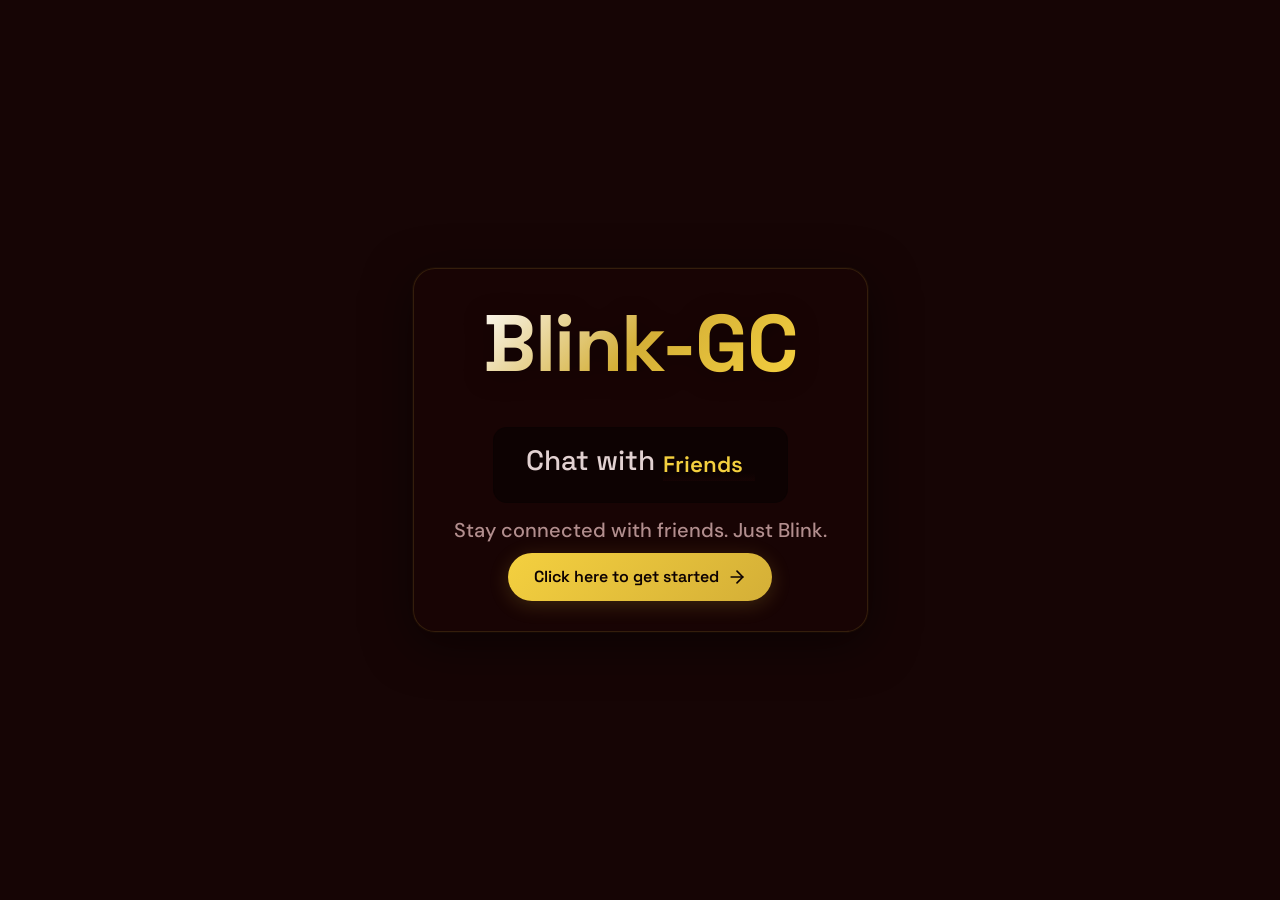
<file: public/index.html>
<!doctype html>
<html lang="en">
  <head>
    <meta charset="UTF-8" />
    <meta name="viewport" content="width=device-width, initial-scale=1.0" />
    <title>Blink-GC</title>
    <link rel="preconnect" href="https://fonts.googleapis.com" />
    <link rel="preconnect" href="https://fonts.gstatic.com" crossorigin />
    <link
      href="https://fonts.googleapis.com/css2?family=Inter:wght@300;400;500;600;700&family=Outfit:wght@400;600;800&display=swap"
      rel="stylesheet"
    />
    <link
      href="https://cdn.jsdelivr.net/npm/bootstrap@5.3.8/dist/css/bootstrap.min.css"
      rel="stylesheet"
      integrity="sha384-sRIl4kxILFvY47J16cr9ZwB07vP4J8+LH7qKQnuqkuIAvNWLzeN8tE5YBujZqJLB"
      crossorigin="anonymous"
    />
    <link rel="stylesheet" href="style.css" />
  </head>

  <body id="blink">
    <div class="blink-content glass-card">
      <h1 class="brand">Blink-GC</h1>
      <div class="card">
        <div class="loader">
          <h3>Chat with</h3>
          <div class="words">
            <span class="word">Friends</span>
            <span class="word">Malik</span>
            <span class="word">Funmi</span>
            <span class="word">Pampam</span>
            <span class="word">Idris</span>
            <span class="word">Halima</span>
          </div>
        </div>
      </div>
      <!-- <h2>Stay Connected. <br>Just Blink.</h2> -->
      <h2 class="tagline">Stay connected with friends. Just Blink.</h2>
      <div class="b1">
         <button class="btn-primary" onclick="window.location.href='/login.html'">Click here to get started
           <svg width="20" height="20" viewBox="0 0 24 24" fill="none" stroke="currentColor" stroke-width="2" stroke-linecap="round" stroke-linejoin="round">
            <line x1="5" y1="12" x2="19" y2="12"></line>
            <polyline points="12 5 19 12 12 19"></polyline>
           </svg>
          </button>
      </div>

    <script
      src="https://cdn.jsdelivr.net/npm/bootstrap@5.3.8/dist/js/bootstrap.bundle.min.js"
      integrity="sha384-FKyoEForCGlyvwx9Hj09JcYn3nv7wiPVlz7YYwJrWVcXK/BmnVDxM+D2scQbITxI"
      crossorigin="anonymous"
    ></script>
  </body>
</html>
</file>
<file: public/style.css>
@import url('https://fonts.googleapis.com/css2?family=DM+Sans:ital,opsz,wght@0,9..40,300;400;500;600;700&family=Space+Grotesk:wght@400;500;600;700&display=swap');

:root {
  --bg-main: #400a0f;
  --font-heading: "Outfit", sans-serif;
  --font-body: "Inter", sans-serif;
  --transition: 0.3s cubic-bezier(0.4, 0, 0.2, 1);
  --text-main: #f9fafb;
  --button-bg: #f2d9a0;
  --button-hover: #c7963e;
  --text-color: white;
  --border-color: rgba(242, 217, 160, 0.2);
  --bg-deep:       #0d0202; /* Near black burgundy */
  --bg-main:       #160505; /* Deep deep wine */
  --bg-raised:     #250909; /* Deep burgundy */
  --bg-glass:      rgba(26, 5, 5, 0.7);
  --bg-glass-hover:rgba(45, 11, 11, 0.8);

  /* accent: Royal Gold */
  --amber-100:     #fffdf5;
  --amber-300:     #f4d03f;
  --amber-500:     #d4af37; /* Metallic Gold */
  --amber-700:     #b8860b; /* Dark Goldenrod */
  --amber-glow:    rgba(212, 175, 55, 0.2);

  /* neutral */
  --white:         #fdfbfb;
  --gray-100:      #e2d1d1;
  --gray-300:      #b28e8e;
  --gray-500:      #7c5c5c;
  --gray-700:      #452a2a;
  --gray-900:      #1a0505;

  /* semantic */
  --danger:        #ff4d4d;
  --success:       #00c853;

  /* typography */
  --font-display:  'Space Grotesk', system-ui, sans-serif;
  --font-body:     'DM Sans', system-ui, sans-serif;

  /* sizing */
  --radius-sm:     8px;
  --radius-md:     14px;
  --radius-lg:     22px;
  --radius-full:   9999px;

  /* motion */
  --ease-out:      cubic-bezier(0.16, 1, 0.3, 1);
  --ease-spring:   cubic-bezier(0.34, 1.56, 0.64, 1);
  --duration-fast: 0.18s;
  --duration-med:  0.35s;
  --duration-slow: 0.6s;

  /* glass */
  --glass-blur:    24px; /* Increased blur for more "premium" feel */
  --glass-border:  1px solid rgba(212, 175, 55, 0.15);
  --glass-shadow:  0 12px 48px rgba(0, 0, 0, 0.5), 0 0 0 1px rgba(212, 175, 55, 0.05);
}

*, *::before, *::after {
  margin: 0; padding: 0; box-sizing: border-box;
}

html {
  font-size: 16px;
  -webkit-font-smoothing: antialiased;
  -moz-osx-font-smoothing: grayscale;
}
#blink {
  background: var(--bg-main);
  font-family: var(--font-body);
  height: 100vh;
  display: flex;
  align-items: center;
  justify-content: center;
  overflow: hidden;
  color: white;
}
.blink-content {
  display: flex;
  flex-direction: column;
  justify-content: center;
  align-items: center;
  padding: 30px 40px;
  border-radius: 15px;
  margin: 0 16px;
  border: 1px solid rgba(255, 255, 255, 0.2);
  box-shadow: 0 0 60px rgba(242, 217, 160, 0.15);
    
}
 .brand {
  font-family: var(--font-display);
  font-size: clamp(3rem, 8vw, 5rem); /*for fluidity with screen size(minimum, preferred, maximum */
  font-weight: 700;
  letter-spacing: -1.5px;
  background: linear-gradient(135deg, var(--white) 0%, var(--amber-500) 50%, var(--amber-300) 100%);
  -webkit-background-clip: text;
  background-clip: text;
  -webkit-text-fill-color: transparent;
  line-height: 1.1;
  filter: drop-shadow(0 4px 12px rgba(0,0,0,0.3));
}

.tagline {
  font-family: var(--font-body);
  font-size: clamp(1rem, 2.5vw, 1.25rem);
  color: var(--gray-300);
  margin-top: 0.75rem;
  line-height: 1.5;
}
.btn-primary {
  display: inline-flex;
  align-items: center;
  justify-content: center;
  gap: 8px;
  padding: 0.75rem 1.6rem;
  border-radius: var(--radius-full);
  font-family: var(--font-display);
  font-weight: 600;
  font-size: 1rem;
  border: none;
  cursor: pointer;
  background: linear-gradient(135deg, var(--amber-300), var(--amber-500));
  color: var(--bg-deep);
  box-shadow: 0 4px 20px var(--amber-glow);
  transition: transform var(--duration-fast) var(--ease-spring),
              box-shadow var(--duration-fast) var(--ease-out);
}
.btn-primary:hover {
  transform: translateY(-2px) scale(1.02);
  box-shadow: 0 8px 32px rgba(212, 175, 55, 0.4);
}
.btn-primary:active {
  transform: translateY(0) scale(0.98);
}
.card {
  margin-top: 2rem;
  padding: 1rem 2rem;
  border-radius: var(--radius-md);
  background-color: #0d0202;
}

.loader {
  display: flex;
  align-items: center;
  gap: 8px;
  font-family: var(--font-display);
  font-size: clamp(1.1rem, 3vw, 1.4rem);
  font-weight: 500;
  color: var(--gray-100);
  /* background-color: #160505; */
}

.words {
  overflow: hidden;
  height: 1.4em;
  position: relative;
}
.words::after {
  content: '';
  position: absolute; inset: 0;
  background: linear-gradient(to bottom,
    rgba(26, 5, 5, 0) 0%,
    rgba(26, 5, 5, 0) 75%,
    rgba(26, 5, 5, 0.6) 100%);
  pointer-events: none;
  z-index: 2;
}

.word {
  display: block;
  height: 1.4em;
  line-height: 1.4em;
  color: var(--amber-300);
  font-weight: 600;
  animation: spin_4991 5s infinite;
}

@keyframes spin_4991 {
  10% {
    -webkit-transform: translateY(-102%);
    transform: translateY(-104%);
  }

  25% {
    -webkit-transform: translateY(-100%);
    transform: translateY(-102%);
  }

  35% {
    -webkit-transform: translateY(-202%);
    transform: translateY(-204%);
  }

  50% {
    -webkit-transform: translateY(-200%);
    transform: translateY(-202%);
  }

  60% {
    -webkit-transform: translateY(-302%);
    transform: translateY(-304%);
  }

  75% {
    -webkit-transform: translateY(-300%);
    transform: translateY(-302%);
  }

  85% {
    -webkit-transform: translateY(-402%);
    transform: translateY(-404%);
  }

  100% {
    -webkit-transform: translateY(-400%);
    transform: translateY(-402%);
  }
}

.glass-card {
  background: var(--bg-glass);
  backdrop-filter: blur(var(--glass-blur));
  -webkit-backdrop-filter: blur(var(--glass-blur));
  border: var(--glass-border);
  border-radius: var(--radius-lg);
  box-shadow: var(--glass-shadow);
}
.auth-card {
  position: relative;
  z-index: 1;
  width: min(92vw, 420px);
  padding: 2rem 2rem 1.5rem;
}

.auth-card .auth-title {
  font-family: var(--font-display);
  font-size: 1.6rem;
  font-weight: 700;
  margin-bottom: 0.4rem;
  color: var(--white);
}
.auth-card .auth-subtitle {
  font-size: 0.9rem;
  color: var(--gray-300);
  margin-bottom: 1.5rem;
}

/* tab toggle */
.auth-tabs {
  display: flex;
  gap: 0;
  margin-bottom: 1.5rem;
  background: rgba(255, 255, 255, 0.04);
  border-radius: var(--radius-full);
  padding: 3px;
}
.auth-tab {
  flex: 1;
  padding: 0.55rem;
  text-align: center;
  font-family: var(--font-display);
  font-size: 0.85rem;
  font-weight: 600;
  color: var(--gray-300);
  border-radius: var(--radius-full);
  border: none;
  background: transparent;
  cursor: pointer;
  transition: all var(--duration-fast) var(--ease-out);
}
.auth-tab.active {
  background: rgba(212, 175, 55, 0.15);
  color: var(--amber-300);
  border-bottom: 2px solid var(--amber-500);
}

/* inputs */
.input-group {
  display: flex;
  flex-direction: column;
  margin-bottom: 1rem;
}
.input-group label {
  font-size: 0.8rem;
  font-weight: 500;
  color: var(--gray-300);
  margin-bottom: 6px;
  text-transform: uppercase;
  letter-spacing: 0.5px;
}
.input-group input {
  padding: 0.7rem 0.9rem;
  background: rgba(255, 255, 255, 0.04);
  border: 1px solid rgba(255, 255, 255, 0.08);
  border-radius: var(--radius-sm);
  color: var(--white);
  font-family: var(--font-body);
  font-size: 0.95rem;
  outline: none;
  transition: border-color var(--duration-fast) var(--ease-out),
              box-shadow var(--duration-fast) var(--ease-out);
}
.input-group input:focus {
  border-color: var(--amber-500);
  box-shadow: 0 0 0 3px var(--amber-glow);
}
.input-group input::placeholder {
  color: var(--gray-500);
}

.auth-submit-btn {
  width: 100%;
  margin-top: 0.5rem;
}

/* divider */
.auth-divider {
  display: flex;
  align-items: center;
  gap: 12px;
  margin: 1.2rem 0;
  color: var(--gray-500);
  font-size: 0.8rem;
}
.auth-divider::before,
.auth-divider::after {
  content: '';
  flex: 1;
  height: 1px;
  background: rgba(255, 255, 255, 0.06);
}

/* social buttons */
.social-btns {
  display: flex;
  flex-direction: column;
  gap: 10px;
}
.social-btn {
  display: flex;
  align-items: center;
  justify-content: center;
  gap: 10px;
  width: 100%;
  padding: 0.65rem;
  border-radius: var(--radius-sm);
  font-family: var(--font-body);
  font-size: 0.9rem;
  font-weight: 500;
  cursor: pointer;
  border: 1px solid rgba(255, 255, 255, 0.08);
  background: rgba(255, 255, 255, 0.03);
  color: var(--gray-100);
  transition: all var(--duration-fast) var(--ease-out);
}
.social-btn:hover {
  background: rgba(255, 255, 255, 0.07);
  border-color: rgba(255, 255, 255, 0.15);
}
.social-btn svg {
  width: 18px; height: 18px; flex-shrink: 0;
}

/* toast */
.toast {
  position: fixed;
  bottom: 24px;
  left: 50%;
  transform: translateX(-50%) translateY(100px);
  padding: 0.75rem 1.5rem;
  border-radius: var(--radius-full);
  font-family: var(--font-body);
  font-size: 0.85rem;
  font-weight: 500;
  z-index: 9999;
  opacity: 0;
  transition: all var(--duration-med) var(--ease-spring);
  pointer-events: none;
}
.toast.show {
  transform: translateX(-50%) translateY(0);
  opacity: 1;
}
.toast.toast-error {
  background: rgba(229, 62, 62, 0.9);
  color: white;
  backdrop-filter: blur(8px);
}
.toast.toast-success {
  background: rgba(56, 161, 105, 0.9);
  color: white;
  backdrop-filter: blur(8px);
}
a {
  text-decoration: none;
  /* color: white; */
}

.chat-container {
  position: relative;
  z-index: 1;
  display: flex;
  flex-direction: row; /* changed from column to support sidebar */
  width: min(96vw, 1100px); /* slightly wider for sidebar */
  height: 94vh;
  border-radius: var(--radius-lg);
  overflow: hidden;
  background: var(--bg-glass);
  backdrop-filter: blur(var(--glass-blur));
  -webkit-backdrop-filter: blur(var(--glass-blur));
  border: var(--glass-border);
  box-shadow: var(--glass-shadow);
}

.chat-main {
  display: flex;
  flex-direction: column;
  flex: 1;
  min-width: 0;
}

.chat-header {
  height: 60px;
  display: flex;
  align-items: center;
  padding: 0 1.25rem;
  gap: 12px;
  border-bottom: 1px solid rgba(255, 255, 255, 0.05);
  background: rgba(12, 12, 20, 0.5);
  backdrop-filter: blur(20px);
  -webkit-backdrop-filter: blur(20px);
  flex-shrink: 0;
}

.chat-header .room-info {
  display: flex;
  flex-direction: column;
}
.chat-header .room-name {
  font-family: var(--font-display);
  font-size: 1.15rem;
  font-weight: 700;
  color: var(--white);
  display: flex;
  align-items: center;
  gap: 6px;
}
.chat-header .room-name svg {
  color: var(--gray-500); width: 20px; height: 20px;
}

.online-badge {
  display: inline-flex;
  align-items: center;
  gap: 5px;
  font-size: 0.72rem;
  color: var(--gray-300);
  font-weight: 500;
}
.online-dot {
  width: 6px; height: 6px;
  background: var(--success);
  border-radius: 50%;
  animation: pulse 2s var(--ease-out) infinite;
}

@keyframes pulse {
  0%, 100% { opacity: 1; box-shadow: 0 0 0 0 rgba(56, 161, 105, 0.5); }
  50%      { opacity: 0.7; box-shadow: 0 0 0 6px rgba(56, 161, 105, 0); }
}

.chat-header .header-actions {
  display: flex;
  align-items: center;
  gap: 8px;
  margin-left: auto;
}

.avatar-btn {
  width: 36px; height: 36px;
  border-radius: 50%;
  object-fit: cover;
  aspect-ratio: 1/1;
  background: var(--gray-700);
  border: 2px solid rgba(240, 192, 64, 0.3);
  cursor: pointer;
  transition: border-color var(--duration-fast) var(--ease-out),
              transform var(--duration-fast) var(--ease-spring);
}
.avatar-btn:hover {
  border-color: var(--amber-300);
  transform: scale(1.06);
}
.btn-ghost {
  display: inline-flex;
  align-items: center;
  justify-content: center;
  gap: 6px;
  padding: 0.5rem 1rem;
  border-radius: var(--radius-full);
  font-family: var(--font-body);
  font-weight: 500;
  font-size: 0.85rem;
  cursor: pointer;
  background: transparent;
  color: var(--gray-300);
  border: none;
  transition: all var(--duration-fast) var(--ease-out);
}
.btn-ghost:hover {
  color: var(--white);
  background: rgba(255, 255, 255, 0.06);
}

.chat-messages {
  display: flex;
  flex-direction: column;
  flex: 1;
  overflow: hidden;
  min-height: 0;
}

#mesa {
  display: flex;
  flex-direction: column;
  gap: 4px;
  overflow-y: auto;
  flex: 1;
  min-height: 0;
  padding: 1rem 1rem 0.5rem;
}

#mesa::-webkit-scrollbar { width: 5px; }
#mesa::-webkit-scrollbar-track { background: transparent; }
#mesa::-webkit-scrollbar-thumb {
  background: var(--gray-700);
  border-radius: var(--radius-full);
}
#mesa::-webkit-scrollbar-thumb:hover { background: var(--gray-500); }

.skeleton-msg {
  display: flex;
  gap: 10px;
  padding: 8px 0;
  animation: shimmer 1.5s infinite;
}
.skeleton-avatar {
  width: 32px; height: 32px;
  border-radius: 50%;
  aspect-ratio: 1/1;
  background: var(--gray-700);
  flex-shrink: 0;
}
.skeleton-lines {
  display: flex;
  flex-direction: column;
  gap: 6px;
  flex: 1;
}
.skeleton-line {
  height: 12px;
  border-radius: 6px;
  background: var(--gray-700);
}
.skeleton-line:nth-child(1) { width: 30%; }
.skeleton-line:nth-child(2) { width: 70%; }
.skeleton-line:nth-child(3) { width: 50%; }

@keyframes shimmer {
  0%   { opacity: 0.5; }
  50%  { opacity: 0.25; }
  100% { opacity: 0.5; }
}

.msg-row {
  display: flex;
  gap: 8px;
  padding: 3px 0;
  animation: msgSlide var(--duration-med) var(--ease-spring) both;
}
.msg-row.sent {
  flex-direction: row-reverse;
}

@keyframes msgSlide {
  from { opacity: 0; transform: translateY(12px); }
  to   { opacity: 1; transform: translateY(0); }
}

.msg-avatar {
  width: 30px; height: 30px;
  border-radius: 50%;
  object-fit: cover;
  aspect-ratio: 1/1;
  background: var(--gray-700);
  border: 1px solid rgba(255, 255, 255, 0.05);
  flex-shrink: 0;
  margin-top: auto;
}

.msg-content {
  display: flex;
  flex-direction: column;
  max-width: 65%;
}
.msg-row.sent .msg-content {
  align-items: flex-end;
}

.msg-sender {
  font-size: 0.7rem;
  font-weight: 600;
  color: var(--gray-300);
  margin-bottom: 2px;
  padding: 0 4px;
}

.msg-bubble {
  position: relative;
  padding: 0.55rem 0.85rem;
  font-size: 0.9rem;
  line-height: 1.45;
  word-break: break-word;
  white-space: pre-wrap;
  border-radius: 16px 16px 16px 4px;
  background: var(--bg-raised);
  color: var(--gray-100);
  border: 1px solid rgba(255, 255, 255, 0.04);
}
.msg-row.sent .msg-bubble {
  background: linear-gradient(135deg, var(--amber-500), var(--amber-700));
  color: var(--white);
  border-radius: 16px 16px 4px 16px;
  border-color: transparent;
}

.msg-timestamp {
  font-size: 0.62rem;
  color: var(--gray-500);
  margin-top: 2px;
  padding: 0 4px;
}
.msg-row.sent .msg-timestamp {
  text-align: right;
}

/* message actions */
.msg-actions {
  display: none;
  gap: 4px;
  padding: 2px 4px;
}
.msg-row:hover .msg-actions,
.msg-row.active .msg-actions {
  display: flex;
}

.msg-action-btn {
  background: none;
  border: none;
  color: var(--gray-500);
  cursor: pointer;
  font-size: 0.72rem;
  padding: 2px 6px;
  border-radius: var(--radius-sm);
  transition: all var(--duration-fast) var(--ease-out);
}
.msg-action-btn:hover {
  color: var(--amber-300);
  background: rgba(240, 192, 64, 0.08);
}
.msg-action-btn.danger:hover {
  color: var(--danger);
  background: rgba(229, 62, 62, 0.08);
}

.edit-input {
  display: block;
  width: 100%;
  padding: 0.4rem 0.6rem;
  background: rgba(255, 255, 255, 0.05);
  border: 1px solid var(--amber-500);
  border-radius: var(--radius-sm);
  color: var(--white);
  font-family: var(--font-body);
  font-size: 0.9rem;
  outline: none;
}
.edit-actions {
  display: flex;
  gap: 6px;
  margin-top: 4px;
}


/* Reply Context */
.reply-context {
  font-size: 0.8rem;
  color: var(--gray-300);
  background: rgba(255, 255, 255, 0.04);
  padding: 4px 10px 4px 12px;
  border-left: 3px solid var(--amber-500);
  border-radius: 4px 12px 12px 4px;
  margin-bottom: 4px;
  cursor: pointer;
  display: inline-flex;
  align-items: center;
  gap: 6px;
  max-width: 100%;
  transition: background var(--duration-fast);
}
.msg-row.sent .reply-context {
  border-left: none;
  border-right: 3px solid var(--amber-500);
  border-radius: 12px 4px 4px 12px;
  padding: 4px 12px 4px 10px;
  flex-direction: row-reverse;
}
.msg-row.sent .reply-context-text {
  text-align: right;
}
.reply-context-name { font-weight: 700; color: var(--amber-300); flex-shrink: 0; }
.reply-context:hover { background: rgba(255, 255, 255, 0.08); }
.reply-context-text {
  overflow: hidden;
  white-space: nowrap;
  text-overflow: ellipsis;
  opacity: 0.85;
}

/* Reactions */
.msg-reactions {
  display: flex;
  flex-wrap: wrap;
  gap: 4px;
  margin-top: 4px;
}
.reaction-chip {
  background: rgba(255, 255, 255, 0.05);
  border: 1px solid rgba(255, 255, 255, 0.1);
  border-radius: 12px;
  padding: 2px 6px;
  font-size: 0.85rem;
  display: flex;
  align-items: center;
  gap: 4px;
  cursor: pointer;
  user-select: none;
  transition: all var(--duration-fast);
}
.reaction-chip:hover {
  background: rgba(255, 255, 255, 0.1);
  transform: scale(1.05);
}
.reaction-chip.reacted {
  background: rgba(240, 192, 64, 0.15);
  border-color: rgba(240, 192, 64, 0.3);
}
.reaction-count {
  font-size: 0.75rem;
  color: var(--gray-400);
  font-weight: 600;
}
.reaction-chip.reacted .reaction-count { color: var(--amber-300); }

/* Media Uploads & Voice Notes */
.msg-media-container {
  margin-top: 6px;
  max-width: 300px;
  border-radius: var(--radius-sm);
  overflow: hidden;
}
.msg-img {
  width: 100%;
  height: auto;
  border-radius: var(--radius-sm);
  display: block;
  cursor: zoom-in;
}

#typing-indicator {
  min-height: 20px;
  padding: 0 1rem 0.25rem;
  font-size: 0.75rem;
  color: var(--gray-300);
  display: flex;
  align-items: center;
  gap: 6px;
}

.typing-dots {
  display: inline-flex;
  gap: 3px;
}
.typing-dots span {
  width: 5px; height: 5px;
  background: var(--gray-300);
  border-radius: 50%;
  animation: typingBounce 1.2s ease-in-out infinite;
}
.typing-dots span:nth-child(2) { animation-delay: 0.15s; }
.typing-dots span:nth-child(3) { animation-delay: 0.3s; }

@keyframes typingBounce {
  0%, 60%, 100% { transform: translateY(0); opacity: 0.4; }
  30%           { transform: translateY(-5px); opacity: 1; }
}

.chat-input-bar {
  display: flex;
  align-items: center;
  gap: 8px;
  padding: 0.65rem 1rem;
  border-top: 1px solid rgba(255, 255, 255, 0.05);
  background: rgba(12, 12, 20, 0.4);
  flex-shrink: 0;
  position: relative;
}

/* Reply Preview Bar above input */
.input-reply-preview {
  display: none;
  position: absolute;
  top: -38px;
  left: 0; right: 0;
  height: 38px;
  background: var(--bg-raised);
  border-top: 1px solid rgba(255, 255, 255, 0.08);
  padding: 0 1.25rem;
  align-items: center;
  justify-content: space-between;
  font-size: 0.85rem;
  color: var(--gray-300);
  z-index: 10;
  box-shadow: 0 -4px 12px rgba(0, 0, 0, 0.15);
}
.input-reply-preview.active { display: flex; }
.reply-preview-content { 
  display: flex; 
  gap: 8px; 
  align-items: center; 
  overflow: hidden; 
  white-space: nowrap; 
  text-overflow: ellipsis; 
}
.cancel-reply-btn { 
  background: none; 
  border: none; 
  color: var(--gray-500); 
  cursor: pointer;
  padding: 4px;
}
.cancel-reply-btn:hover { color: var(--white); }

.chat-input-bar input {
  flex: 1;
  padding: 0.65rem 1rem;
  background: rgba(255, 255, 255, 0.05);
  border: 1px solid rgba(255, 255, 255, 0.06);
  border-radius: var(--radius-full);
  color: var(--white);
  font-family: var(--font-body);
  font-size: 0.9rem;
  outline: none;
  transition: border-color var(--duration-fast) var(--ease-out),
              box-shadow var(--duration-fast) var(--ease-out);
}
.chat-input-bar input:focus {
  border-color: rgba(240, 192, 64, 0.3);
  box-shadow: 0 0 0 3px rgba(240, 192, 64, 0.08);
}
.chat-input-bar input::placeholder {
  color: var(--gray-500);
}

.send-btn {
  width: 40px; height: 40px;
  border-radius: 50%;
  border: none;
  background: linear-gradient(135deg, var(--amber-300), var(--amber-500));
  color: var(--bg-deep);
  cursor: pointer;
  display: flex;
  align-items: center;
  justify-content: center;
  flex-shrink: 0;
  transition: transform var(--duration-fast) var(--ease-spring),
              box-shadow var(--duration-fast) var(--ease-out);
}
.send-btn:hover {
  transform: scale(1.08);
  box-shadow: 0 4px 16px var(--amber-glow);
}
.send-btn:active { transform: scale(0.95); }
.send-btn svg {
  width: 18px; height: 18px;
}

#profile-modal-overlay {
  display: none;
  position: fixed;
  inset: 0;
  background: rgba(6, 6, 12, 0.8);
  backdrop-filter: blur(8px);
  -webkit-backdrop-filter: blur(8px);
  z-index: 200;
  justify-content: center;
  align-items: center;
}
#profile-modal-overlay.open {
  display: flex;
}

#profile-modal {
  background: var(--bg-raised);
  border: var(--glass-border);
  border-radius: var(--radius-lg);
  box-shadow: 0 24px 80px rgba(0, 0, 0, 0.6);
  width: min(90vw, 340px);
  padding: 1.5rem;
  display: flex;
  flex-direction: column;
  align-items: center;
  gap: 12px;
  position: relative;
  animation: modalIn var(--duration-med) var(--ease-spring) both;
}

@keyframes modalIn {
  from { opacity: 0; transform: scale(0.9) translateY(20px); }
  to   { opacity: 1; transform: scale(1) translateY(0); }
}

#modal-close {
  position: absolute;
  top: 12px; right: 12px;
  background: none;
  border: none;
  color: var(--gray-300);
  font-size: 1.1rem;
  cursor: pointer;
  width: 28px; height: 28px;
  border-radius: 50%;
  display: flex;
  align-items: center;
  justify-content: center;
  transition: all var(--duration-fast) var(--ease-out);
}
#modal-close:hover {
  background: rgba(255, 255, 255, 0.06);
  color: var(--white);
}

#modal-photo {
  width: 72px; height: 72px;
  border-radius: 50%;
  object-fit: cover;
  aspect-ratio: 1/1;
  background: var(--gray-700);
  border: 3px solid rgba(240, 192, 64, 0.3);
  box-shadow: 0 4px 12px rgba(0, 0, 0, 0.3);
}

#modal-displayname {
  font-family: var(--font-display);
  font-size: 1.1rem;
  font-weight: 600;
  color: var(--white);
}
#modal-email {
  font-size: 0.8rem;
  color: var(--gray-300);
  margin-top: -6px;
}

#modal-username-input {
  width: 100%;
  padding: 0.55rem 0.75rem;
  background: rgba(255, 255, 255, 0.04);
  border: 1px solid rgba(255, 255, 255, 0.08);
  border-radius: var(--radius-sm);
  color: var(--white);
  font-family: var(--font-body);
  font-size: 0.85rem;
  outline: none;
  text-align: center;
  transition: border-color var(--duration-fast) var(--ease-out);
}
#modal-username-input:focus {
  border-color: var(--amber-500);
}
#modal-username-input::placeholder {
  color: var(--gray-500);
}

.modal-actions {
  display: flex;
  flex-direction: column;
  gap: 8px;
  width: 100%;
  margin-top: 4px;
}

.error-page {
  position: relative;
  z-index: 1;
  display: flex;
  flex-direction: column;
  align-items: center;
  text-align: center;
  gap: 12px;
  padding: 2rem;
}

/* .error-code {
  font-family: var(--font-display);
  font-size: clamp(5rem, 15vw, 9rem);
  font-weight: 700;
  background: linear-gradient(135deg, var(--amber-300), var(--amber-700));
  -webkit-background-clip: text;
  -webkit-text-fill-color: transparent;
  background-clip: text;
  line-height: 1;
}
.error-title {
  font-family: var(--font-display);
  font-size: 1.3rem;
  font-weight: 600;
  color: var(--gray-100);
}
.error-desc {
  font-size: 0.9rem;
  color: var(--gray-300);
  max-width: 340px;
} */

@media (max-width: 800px) {
  .chat-container {
    width: 100vw;
    height: 100dvh;
    border-radius: 0;
  }
  
  /* Sidebar Drawer on Mobile */
  .chat-sidebar {
    position: absolute;
    top: 0; left: 0; bottom: 0;
    z-index: 50;
    transform: translateX(-100%);
    background: rgba(6, 6, 12, 0.85);
    backdrop-filter: blur(16px);
    -webkit-backdrop-filter: blur(16px);
  }
  .chat-sidebar.open {
    transform: translateX(0);
    box-shadow: 10px 0 30px rgba(0,0,0,0.5);
  }
  
  .sidebar-toggle-btn {
    display: block;
  }
  
  .chat-header .room-name { font-size: 1rem; }
  .desktop-signout { display: none !important; }
  .mobile-signout-btn { display: flex !important; }
  .msg-content { max-width: 85%; }
  
  .landing-hero { padding: 1.5rem 1rem; }
  #blink::before { width: 260px; height: 260px; top: -80px; left: -60px; }
  #blink::after { width: 200px; height: 200px; bottom: -60px; right: -40px; }
}

.mobile-signout-btn { display: none !important; }
</file>
